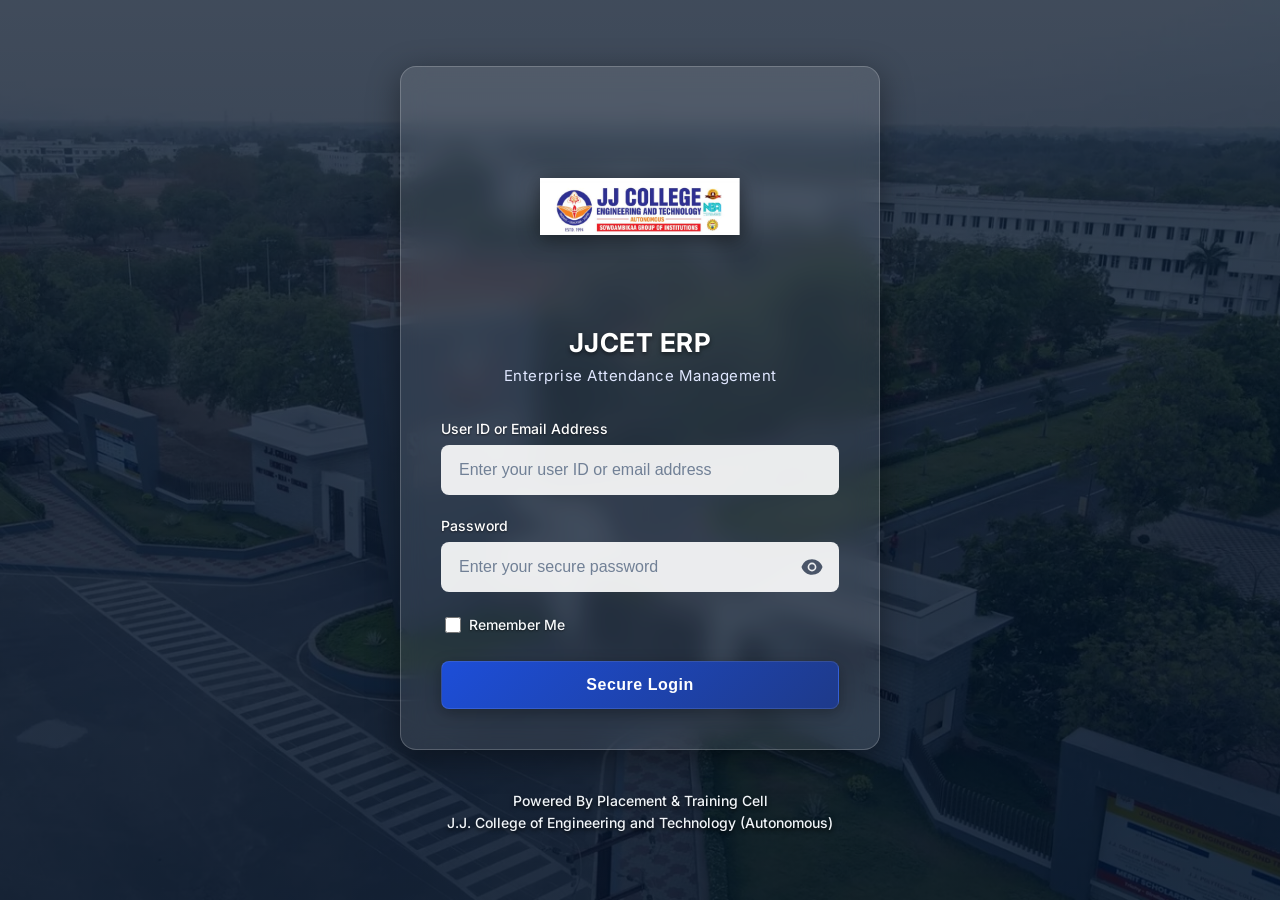
<file: AttendanceSystem/frontend/login.html>
<!DOCTYPE html>
<html lang="en">
<head>
    <meta charset="UTF-8">
    <meta name="viewport" content="width=device-width, initial-scale=1.0">
    <title>JJCET ERP - Login</title>
    <meta name="description" content="JJCET ERP - Secure login portal for Admin and Teachers.">
    
    <link rel="stylesheet" href="css/login.css">
</head>
<body class="login-page">

    
    <div id="alert-container" class="alert-container"></div>

    <div class="login-wrapper">
        <div class="login-container">
            <div class="login-header">
                
                <div class="logo-wrapper">
                    <img src="assets/images/jjcet-logo.png" alt="JJCET ERP Logo" class="login-logo" />
                </div>
                <h2>JJCET ERP</h2>
                <p>Enterprise Attendance Management</p>
            </div>

            <form id="login-form" novalidate>
                <div class="form-group">
                    <label for="userId">User ID or Email Address</label>
                    <input type="text" id="userId" name="userId" class="form-control" required
                        autocomplete="username" placeholder="Enter your user ID or email address" aria-label="Enter your user ID or email address">
                </div>

                <div class="form-group password-group">
                    <label for="password">Password</label>
                    <div class="password-input-wrapper">
                        <input type="password" id="password" name="password" class="form-control" required
                            autocomplete="current-password" placeholder="Enter your secure password" aria-label="Enter your secure password">
                        <button type="button" id="toggle-password" class="btn-icon" aria-label="Toggle password visibility">
                            <svg xmlns="http://www.w3.org/2000/svg" viewBox="0 0 20 20" fill="currentColor" class="eye-icon">
                                <path d="M10 12.5a2.5 2.5 0 1 0 0-5 2.5 2.5 0 0 0 0 5Z" />
                                <path fill-rule="evenodd" d="M.664 10.59a1.651 1.651 0 0 1 0-1.186A10.004 10.004 0 0 1 10 3c4.257 0 7.893 2.66 9.336 6.41.147.381.146.804 0 1.186A10.004 10.004 0 0 1 10 17c-4.257 0-7.893-2.66-9.336-6.41ZM14 10a4 4 0 1 1-8 0 4 4 0 0 1 8 0Z" clip-rule="evenodd" />
                            </svg>
                        </button>
                    </div>
                </div>

                <div class="form-options">
                    <label class="remember-me">
                        <input type="checkbox" id="remember-me" aria-label="remember me">
                        <span>Remember Me</span>
                    </label>
                </div>

                <button type="submit" class="btn mt-2" id="login-btn" aria-label="login btn">
                    <span class="btn-text">Secure Login</span>
                    <span class="spinner hidden"></span>
                </button>


            </form>
        </div>

        
        <div class="login-footer">
            Powered By Placement & Training Cell<br>
            J.J. College of Engineering and Technology (Autonomous)
        </div>
    </div>

    
    <script type="module" src="js/alerts.js"></script>
    <script type="module" src="js/login.js"></script>
</body>
</html>
</file>
<file: AttendanceSystem/frontend/css/login.css>
@import url('https://fonts.googleapis.com/css2?family=Inter:wght@300;400;500;600;700&display=swap');

body.login-page {
    margin: 0;
    padding: 0;
    min-height: 100vh;
    display: flex;
    flex-direction: column;
    align-items: center;
    justify-content: center;
    font-family: 'Inter', -apple-system, BlinkMacSystemFont, "Segoe UI", Roboto, Helvetica, Arial, sans-serif;
    
    
    background: linear-gradient(rgba(0, 15, 36, 0.75), rgba(0, 15, 36, 0.85)), url('../assets/images/login_bg.png') no-repeat center center fixed;
    background-size: cover;
    color: #ffffff;
}

.login-wrapper {
    display: flex;
    flex-direction: column;
    align-items: center;
    width: 100%;
    padding: 20px;
    box-sizing: border-box;
}


.login-container {
    width: 100%;
    max-width: 480px;
    padding: 40px;
    background: rgba(255, 255, 255, 0.1);
    backdrop-filter: blur(12px);
    -webkit-backdrop-filter: blur(12px);
    border: 1px solid rgba(255, 255, 255, 0.2);
    border-radius: 16px;
    box-shadow: 0 8px 32px rgba(0, 0, 0, 0.4);
    box-sizing: border-box;
    margin-bottom: 30px;
}

.login-header {
    text-align: center;
    margin-bottom: 35px;
}

.logo-wrapper {
    display: flex;
    justify-content: center;
    margin-bottom: 20px;
}

.login-logo {
    width: 200px;
    height: 200px;
    object-fit: contain;
    filter: drop-shadow(0 4px 10px rgba(0,0,0,0.5));
}

.login-header h2 {
    margin: 0 0 8px 0;
    color: #ffffff;
    font-size: 26px;
    font-weight: 700;
    letter-spacing: 0.5px;
    text-shadow: 0 2px 4px rgba(0,0,0,0.5);
}

.login-header p {
    color: #e0e7ff;
    font-size: 15px;
    margin: 0;
    font-weight: 400;
    letter-spacing: 0.5px;
}

.form-group {
    margin-bottom: 22px;
}

.form-group label {
    display: block;
    margin-bottom: 8px;
    font-weight: 500;
    color: #ffffff;
    font-size: 14px;
    text-shadow: 0 1px 2px rgba(0,0,0,0.5);
}

.form-control {
    width: 100%;
    padding: 14px 16px;
    background: rgba(255, 255, 255, 0.9);
    border: 2px solid transparent;
    border-radius: 8px;
    font-size: 16px;
    color: #1a202c;
    transition: all 0.3s ease;
    box-sizing: border-box;
}

.form-control::placeholder {
    color: #718096;
    font-weight: 400;
}

.form-control:focus {
    outline: none;
    background: #ffffff;
    border-color: #3b82f6;
    box-shadow: 0 0 0 3px rgba(59, 130, 246, 0.4);
}

.password-group {
    position: relative;
}

.password-input-wrapper {
    display: flex;
    position: relative;
}

.password-input-wrapper input {
    padding-right: 48px;
}

.btn-icon {
    position: absolute;
    right: 12px;
    top: 50%;
    transform: translateY(-50%);
    background: none;
    border: none;
    cursor: pointer;
    color: #4a5568;
    padding: 4px;
    display: flex;
    align-items: center;
    justify-content: center;
}

.btn-icon:hover {
    color: #1a202c;
}

.eye-icon {
    width: 22px;
    height: 22px;
}

.form-options {
    display: flex;
    justify-content: space-between;
    align-items: center;
    margin-bottom: 25px;
    font-size: 14px;
}

.remember-me {
    display: flex;
    align-items: center;
    color: #f8fafc;
    cursor: pointer;
    text-shadow: 0 1px 2px rgba(0,0,0,0.5);
    font-weight: 500;
}

.remember-me input {
    margin-right: 8px;
    width: 16px;
    height: 16px;
    cursor: pointer;
}

.btn {
    width: 100%;
    padding: 14px;
    background: linear-gradient(135deg, #1d4ed8, #1e3a8a);
    color: #ffffff;
    border: 1px solid rgba(255,255,255,0.1);
    border-radius: 8px;
    font-size: 16px;
    font-weight: 600;
    letter-spacing: 0.5px;
    cursor: pointer;
    transition: all 0.3s ease;
    display: flex;
    align-items: center;
    justify-content: center;
    box-shadow: 0 4px 15px rgba(0, 0, 0, 0.3);
}

.btn:hover:not(:disabled) {
    transform: translateY(-2px);
    background: linear-gradient(135deg, #2563eb, #1e40af);
    box-shadow: 0 6px 20px rgba(0, 0, 0, 0.4);
}

.btn:active:not(:disabled) {
    transform: translateY(0);
    box-shadow: 0 2px 10px rgba(0, 0, 0, 0.3);
}

.btn:disabled {
    background: rgba(100, 116, 139, 0.9);
    cursor: not-allowed;
    box-shadow: none;
    color: #cbd5e1;
}

.spinner {
    width: 20px;
    height: 20px;
    border: 3px solid rgba(255,255,255,0.3);
    border-radius: 50%;
    border-top-color: #fff;
    animation: spin 1s ease-in-out infinite;
    margin-left: 10px;
}

@keyframes spin {
    to { transform: rotate(360deg); }
}

.hidden {
    display: none !important;
}

.login-footer {
    text-align: center;
    font-size: 14px;
    color: #f1f5f9;
    text-shadow: 0 2px 4px rgba(0,0,0,0.8);
    line-height: 1.6;
    font-weight: 500;
    margin-top: 10px;
}


.alert-container {
    position: fixed;
    top: 20px;
    left: 50%;
    transform: translateX(-50%);
    z-index: 1000;
    width: 100%;
    max-width: 480px;
    display: flex;
    flex-direction: column;
    gap: 10px;
    padding: 0 20px;
    box-sizing: border-box;
}

.alert {
    display: flex;
    align-items: center;
    padding: 14px 18px;
    border-radius: 8px;
    font-size: 15px;
    font-weight: 600;
    box-shadow: 0 6px 16px rgba(0,0,0,0.25);
    animation: slideDown 0.3s ease-out forwards;
    position: relative;
    overflow: hidden;
}

@keyframes slideDown {
    from { opacity: 0; transform: translateY(-20px); }
    to { opacity: 1; transform: translateY(0); }
}

.alert.hiding {
    animation: fadeOut 0.3s ease-in forwards;
}

@keyframes fadeOut {
    to { opacity: 0; transform: translateY(-10px); }
}

.alert-icon {
    width: 22px;
    height: 22px;
    margin-right: 14px;
    flex-shrink: 0;
}

.alert-content {
    flex-grow: 1;
}

.alert-close {
    background: none;
    border: none;
    cursor: pointer;
    opacity: 0.7;
    padding: 4px;
    margin-left: 10px;
    display: flex;
}

.alert-close:hover {
    opacity: 1;
}

.alert-close svg {
    width: 18px;
    height: 18px;
}


.alert-success { background-color: rgba(240, 253, 244, 0.95); color: #166534; border-left: 5px solid #22c55e; }
.alert-success .alert-icon, .alert-success .alert-close { color: #166534; }

.alert-error { background-color: rgba(254, 242, 242, 0.95); color: #991b1b; border-left: 5px solid #ef4444; }
.alert-error .alert-icon, .alert-error .alert-close { color: #991b1b; }

.alert-warning { background-color: rgba(255, 251, 235, 0.95); color: #92400e; border-left: 5px solid #f59e0b; }
.alert-warning .alert-icon, .alert-warning .alert-close { color: #92400e; }

.alert-info { background-color: rgba(239, 246, 255, 0.95); color: #1e40af; border-left: 5px solid #3b82f6; }
.alert-info .alert-icon, .alert-info .alert-close { color: #1e40af; }


@media (max-width: 500px) {
    .login-container {
        padding: 30px 20px;
    }
    .login-logo {
        width: 160px;
        height: 160px;
    }
    .login-header h2 {
        font-size: 22px;
    }
    .form-control {
        font-size: 15px;
    }
}
</file>
